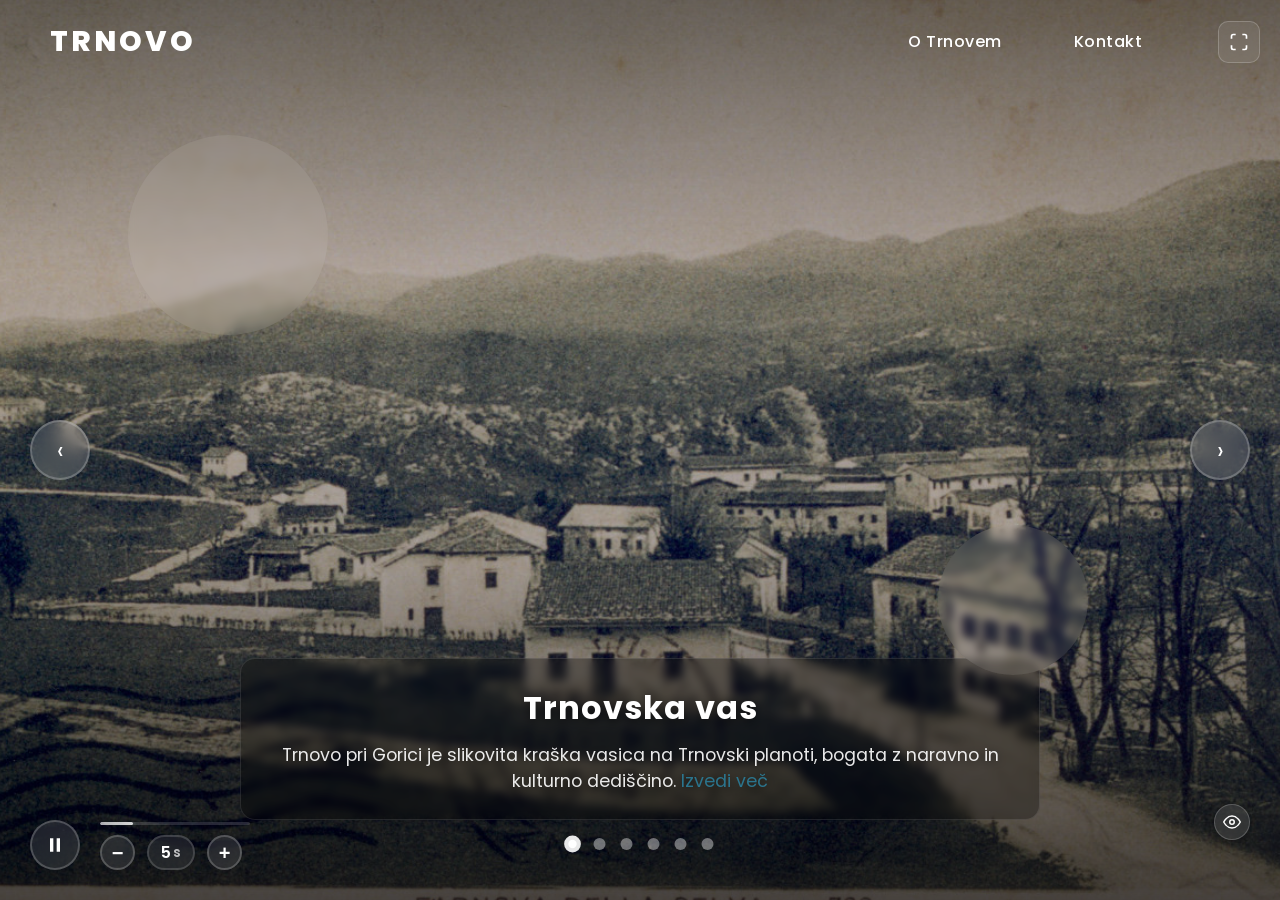
<file: Trnovo/index.html>
<!DOCTYPE html>
<html lang="en">
<head>
    <meta charset="UTF-8">
    <meta name="viewport" content="width=device-width, initial-scale=1.0">
    <title>Trnovo pri Gorici</title>
    <link rel="preconnect" href="https://fonts.googleapis.com">
    <link rel="preconnect" href="https://fonts.gstatic.com" crossorigin>
    <link href="https://fonts.googleapis.com/css2?family=Poppins:wght@300;400;500;600;700;800;900&display=swap" rel="stylesheet">
    <link rel="stylesheet" href="tooplate-living-parallax.css">
<!--

Tooplate 2150 Living Parallax

https://www.tooplate.com/view/2150-living-parallax

Free HTML CSS Template

-->
</head>
<body>
    <!-- UI Toggle Button - Always Visible -->
    <button class="ui-toggle-btn" id="uiToggleBtn" aria-label="Toggle UI Visibility">
        <svg viewBox="0 0 24 24" id="eyeIcon">
            <path d="M1 12s4-8 11-8 11 8 11 8-4 8-11 8-11-8-11-8z"/>
            <circle cx="12" cy="12" r="3"/>
        </svg>
    </button>

    <!-- Header -->
    <header class="ui-element">
        <div class="logo">Trnovo</div>
        <nav id="mainNav">
            <a onclick="openOverlay('about')">O Trnovem</a>
            <a onclick="openOverlay('contact')">Kontakt</a>
            <button class="fullscreen-btn" id="fullscreenBtn" aria-label="Toggle Fullscreen">
                <svg viewBox="0 0 24 24">
                    <path d="M8 3H5a2 2 0 0 0-2 2v3m18 0V5a2 2 0 0 0-2-2h-3m0 18h3a2 2 0 0 0 2-2v-3M3 16v3a2 2 0 0 0 2 2h3"/>
                </svg>
            </button>
        </nav>
        <div class="menu-toggle" id="menuToggle">
            <span></span>
            <span></span>
            <span></span>
        </div>
    </header>

    <!-- Slider -->
    <div class="slider-wrapper">
        <div class="slider-container" id="slider">
            <!-- Slide 1 -->
            <div class="slide active" data-index="0">
                <div class="parallax-layer background-layer">
                    <img src="images/trnovo1.jpg" alt="Trnovska vas">
                </div>
                <div class="image-info ui-element">
                    <h2>Trnovska vas</h2>
                    <p>Trnovo pri Gorici je slikovita kraška vasica na Trnovski planoti, bogata z naravno in kulturno dediščino.<a href="https://www.planota.si/index.php/sl/izletnistvo-in-posebna-dozivetja/trnovo/opis-kraja-trnovo" class="skozno" target="_blank"> Izvedi več</a></p>
                </div>
            </div>

            <!-- Slide 2 -->
            <div class="slide" data-index="1">
                <div class="parallax-layer background-layer">
                    <img src="images/skozno.jpg" alt="skozno">
                </div>
                <div class="image-info ui-element">
                    <h2>Skozno – kamnito "okno"</h2>
                    <p>Skozno je znamenita naravna kamnita premostitev na robu Trnovskega gozda. <a href="https://www.ozeljan.net/izlet-na-skozno/" class="skozno" target="_blank">Izvedi več</a></p>
                </div>
            </div>

            <!-- Slide 3 -->
            <div class="slide" data-index="2">
                <div class="parallax-layer background-layer">
                    <img src="images/kobilnik2.jpg" alt="NOB spomenik">
                </div>
                <div class="image-info ui-element">
                    <h2>Spomenik NOB Kobilnik – spomin in spoštovanje</h2>
                    <p>Spomenik NOB na Kobilniku ohranja spomin na padle borce in pomembne dogodke narodnoosvobodilnega boja na tem območju. <a href=https://www.planota.si/index.php/sl/izletnistvo-in-posebna-dozivetja/trnovo/spomenik-zrtvam-nob-na-banjski-in-trnovski-planoti class="skozno" target="_blank">Izvedi več</a></p>
                </div>
            </div>

            <!-- Slide 4 -->
            <div class="slide" data-index="3">
                <div class="parallax-layer background-layer">
                    <img src="images/furenga.webp" alt="furenga">
                </div>
                <div class="image-info ui-element">
                    <h2>Furenga – tradicionalni prevoz lesa</h2>
                    <p>Furenga prikazuje starodavni prevoz mlaja iz Trnovega v Novo Gorico s konjsko vprego. <a href=https://www.arhiv-novagorica.si/sl/podrocja/dogodki/furenga-v-novi-gorici/ class="skozno" target="_blank">Izvedi več</a></p>
                </div>
            </div>

            <!-- Slide 5 -->
            <div class="slide" data-index="4">
                <div class="parallax-layer background-layer">
                    <img src="images/decek1.jpeg" alt="decek miru">
                </div>
                <div class="image-info ui-element">
                    <h2>Deček miru</h2>
                    <p>Deček miru je prinašalec Ognja miru in ljubezni, ter kot tak pripoveduje o vrednotah slovenstva. <a href=ogenj_miru.html target="_blank" class="skozno"> Izvedite več</a></p>
                </div>
            </div>

            <!-- Slide 6 -->
            <div class="slide" data-index="5">
                <div class="parallax-layer background-layer">
                    <img src="images/ogenj1.jpg" alt="ogenj miru">
                </div>
                <div class="image-info ui-element">
                    <h2>Ogenj miru</h2>
                    <p>Ogenj miru na NOB spomeniku na Trnovem tiho opominja na žrtve in upanje.<a href=ogenj_miru.html target="_blank" class="skozno"> Izvedite več</a></p>
                </div>
            </div>

            <!-- Navigation -->
            <div class="nav-arrow prev ui-element">‹</div>
            <div class="nav-arrow next ui-element">›</div>

            <!-- Dots -->
            <div class="dots-container ui-element">
                <span class="dot active" data-slide="0"></span>
                <span class="dot" data-slide="1"></span>
                <span class="dot" data-slide="2"></span>
                <span class="dot" data-slide="3"></span>
                <span class="dot" data-slide="4"></span>
                <span class="dot" data-slide="5"></span>
            </div>
        </div>
    </div>

    <!-- Global Parallax Shapes -->
    <div class="parallax-shape shape-1 ui-element"></div>
    <div class="parallax-shape shape-2 ui-element"></div>

    <!-- Play/Pause Button -->
    <button class="play-pause-btn ui-element" id="playPauseBtn" aria-label="Play/Pause Slideshow">
        <svg viewBox="0 0 24 24">
            <path d="M6 4h4v16H6V4zm8 0h4v16h-4V4z"/>
        </svg>
    </button>

    <!-- Progress Bar -->
    <div class="progress-bar-container ui-element">
        <div class="progress-bar" id="progressBar"></div>
    </div>

    <!-- Duration Controls -->
    <div class="duration-controls ui-element">
        <button class="duration-btn" id="decreaseDuration" aria-label="Decrease Duration">−</button>
        <div class="duration-display" id="durationDisplay">5<span>s</span></div>
        <button class="duration-btn" id="increaseDuration" aria-label="Increase Duration">+</button>
    </div>

    <!-- About Overlay -->
    <div class="overlay" id="aboutOverlay">
        <div class="overlay-content">
            <button class="close-btn" onclick="closeOverlay('about')">×</button>
            <h2>Trnovo pri Gorici</h2>
            <p>Trnovo je kraško naselje v Mestni občini Nova Gorica. Nahaja se na regionalni cesti Nova Gorica – Lokve. Znano je po velikem spomeniku iz obdobja NOB. Spomenik, ki je delo arhitekta Eda Ravnikarja, se nahaja ob vznožju hriba Kobilnik, na vrhu katerega je tudi grobnica padlih. Na ploščah so vklesana imena več kot 3000 žrtev fašističnega nasilja iz občine Nova Gorica. Vas je bila med 2. svetovno vojno prizorišče hudih bojev med italijanskim in kasneje nemškim okupatorjem ter partizani IX. korpusa. Ljudje v vasi se večinoma vozijo na delo v Novo Gorico, nekaj je pravih kmetov.</p>
            <img src="images/zemljevid.png" id="slikaZemljevid" alt="lokacija trnovega">
        </div>
    </div>
    <!-- Contact Overlay -->
    <div class="overlay" id="contactOverlay">
        <div class="overlay-content">
            <button class="close-btn" onclick="closeOverlay('contact')">×</button>
            <h2>Kontaktirajte nas</h2>
            <p>Imate vprašanje? Z veseljem vas poslušamo. Izpolnite spodnji obrazec in vam bomo odgovorili čim hitreje.</p>
            
            <form class="contact-form" onsubmit="handleSubmit(event)">
                <label>Ime</label>
                <input type="text" name="name" placeholder="Ime in priimek" required>
                
                <label>Email</label>
                <input type="email" name="email" placeholder="your.email@example.com" required>
                
                <label>Zadeva</label>
                <input type="text" name="subject" placeholder="O čem je to?" required>
                
                <label>Sporočilo</label>
                <textarea name="message" placeholder="Povejte nam več" required></textarea>
                
                <button type="submit" class="submit-btn">Send Message</button>
            </form>
<script src="tooplate-living-scripts.js"></script>
</body>
</html>
</file>
<file: Trnovo/tooplate-living-parallax.css>
@charset "utf-8";
/* CSS Document 

Tooplate 2150 Living Parallax

https://www.tooplate.com/view/2150-living-parallax

*/

* {
	margin: 0;
	padding: 0;
	box-sizing: border-box;
}

/* CSS Variables */
:root {
	--slide-transition-duration: 0.3s;
}

body {
	font-family: 'Poppins', sans-serif;
	background: #000;
	overflow-x: hidden;
}
.skozno{
	text-decoration: none;
	color: rgb(43, 125, 153);
}
/* Header Styles */
header {
	position: fixed;
	top: 0;
	left: 0;
	width: 100%;
	z-index: 1000;
	background: rgba(0, 0, 0, 0);
	padding: 20px 20px 20px 50px;
	display: flex;
	justify-content: space-between;
	align-items: center;
	transition: all 0.3s ease;
}

.logo {
	font-size: 1.8rem;
	font-weight: 800;
	color: #fff;
	letter-spacing: 3px;
	text-transform: uppercase;
	transition: all 0.3s ease;
	user-select: none;
}

/* UI Toggle Button - Always Visible */
.ui-toggle-btn {
	position: fixed;
	bottom: 60px;
	/* Just above Tooplate attribution */
	right: 30px;
	width: 36px;
	height: 36px;
	background: rgba(255, 255, 255, 0.1);
	backdrop-filter: blur(10px);
	border: 1.5px solid rgba(255, 255, 255, 0.2);
	border-radius: 50%;
	cursor: pointer;
	display: flex;
	justify-content: center;
	align-items: center;
	transition: all 0.3s ease;
	z-index: 10001;
	/* Higher than header */
	box-shadow: 0 2px 10px rgba(0, 0, 0, 0.3);
}

.ui-toggle-btn:hover {
	background: rgba(255, 255, 255, 0.2);
	border-color: rgba(255, 255, 255, 0.3);
	transform: scale(1.1);
}

.ui-toggle-btn svg {
	width: 18px;
	height: 18px;
	stroke: #fff;
	stroke-width: 2;
	fill: none;
	transition: all 0.3s ease;
}

.ui-toggle-btn.ui-hidden {
	animation: pulse 2s infinite;
}

.ui-toggle-btn.ui-hidden svg {
	opacity: 0.5;
}

@keyframes pulse {

	0%,
	100% {
		transform: scale(1);
		box-shadow: 0 2px 10px rgba(0, 0, 0, 0.3);
	}

	50% {
		transform: scale(1.05);
		box-shadow: 0 2px 15px rgba(255, 255, 255, 0.2);
	}
}

/* Animation for UI toggle */
.ui-element {
	transition: opacity 0.3s ease, transform 0.3s ease;
}

.ui-element.hidden {
	opacity: 0;
	transform: translateY(-10px);
	pointer-events: none;
}

nav {
	display: flex;
	gap: 40px;
	align-items: center;
}

nav a {
	color: #fff;
	text-decoration: none;
	font-size: 1rem;
	font-weight: 500;
	position: relative;
	cursor: pointer;
	transition: all 0.3s ease;
	letter-spacing: 0.5px;
	padding: 8px 16px;
	border-radius: 8px;
}

nav a::before {
	content: '';
	position: absolute;
	top: 0;
	left: 0;
	width: 100%;
	height: 100%;
	background: rgba(255, 255, 255, 0.1);
	border-radius: 8px;
	transform: scale(0);
	transition: transform 0.3s ease;
	z-index: -1;
}

nav a:hover {
	color: #fff;
}

nav a:hover::before {
	transform: scale(1);
}

nav a::after {
	display: none;
}

/* Fullscreen Button */
.fullscreen-btn {
	width: 42px;
	height: 42px;
	background: rgba(255, 255, 255, 0.08);
	backdrop-filter: blur(10px);
	border: 1.5px solid rgba(255, 255, 255, 0.2);
	border-radius: 10px;
	cursor: pointer;
	display: flex;
	justify-content: center;
	align-items: center;
	transition: all 0.3s ease;
	margin-left: 20px;
	position: relative;
	flex-shrink: 0;
}

.fullscreen-btn:hover {
	background: rgba(255, 255, 255, 0.15);
	border-color: rgba(255, 255, 255, 0.4);
	transform: scale(1.08);
}

.fullscreen-btn svg {
	width: 20px;
	height: 20px;
	stroke: #fff;
	stroke-width: 2;
	fill: none;
	transition: transform 0.3s ease;
}

.fullscreen-btn.active {
	background: rgba(255, 255, 255, 0.2);
	border-color: rgba(255, 255, 255, 0.5);
}

.fullscreen-btn.active svg {
	transform: scale(0.85);
}

/* Play/Pause Button */
.play-pause-btn {
	position: fixed;
	bottom: 30px;
	left: 30px;
	width: 50px;
	height: 50px;
	background: rgba(255, 255, 255, 0.1);
	backdrop-filter: blur(10px);
	border: 2px solid rgba(255, 255, 255, 0.2);
	border-radius: 50%;
	cursor: pointer;
	z-index: 100;
	display: flex;
	justify-content: center;
	align-items: center;
	transition: all 0.3s ease;
}

.play-pause-btn:hover {
	background: rgba(255, 255, 255, 0.2);
	border-color: rgba(255, 255, 255, 0.3);
	transform: scale(1.08);
}

.play-pause-btn svg {
	width: 20px;
	height: 20px;
	fill: #fff;
	transition: all 0.3s ease;
}

.play-pause-btn.paused svg {
	transform: translateX(2px);
}

/* Progress Bar */
.progress-bar-container {
	position: fixed;
	bottom: 75px;
	left: 100px;
	width: 150px;
	height: 3px;
	background: rgba(255, 255, 255, 0.15);
	border-radius: 3px;
	overflow: hidden;
	z-index: 100;
	transition: opacity 0.3s ease;
}

.progress-bar {
	height: 100%;
	width: 0%;
	background: linear-gradient(90deg, rgba(255, 255, 255, 0.6), rgba(255, 255, 255, 0.8));
	border-radius: 3px;
	transition: width 0.1s linear;
	box-shadow: 0 0 10px rgba(255, 255, 255, 0.3);
}

.progress-bar.active {
	animation: none;
}

/* Duration Controls */
.duration-controls {
	position: fixed;
	bottom: 30px;
	left: 100px;
	display: flex;
	align-items: center;
	gap: 12px;
	z-index: 100;
}

.duration-btn {
	width: 35px;
	height: 35px;
	background: rgba(255, 255, 255, 0.1);
	backdrop-filter: blur(10px);
	border: 2px solid rgba(255, 255, 255, 0.2);
	border-radius: 50%;
	cursor: pointer;
	display: flex;
	justify-content: center;
	align-items: center;
	transition: all 0.3s ease;
	color: #fff;
	font-size: 20px;
	font-weight: 600;
	line-height: 1;
	user-select: none;
}

.duration-btn:hover {
	background: rgba(255, 255, 255, 0.2);
	border-color: rgba(255, 255, 255, 0.3);
	transform: scale(1.08);
}

.duration-btn:active {
	transform: scale(0.95);
}

.duration-display {
	min-width: 45px;
	height: 35px;
	background: rgba(255, 255, 255, 0.08);
	backdrop-filter: blur(10px);
	border: 2px solid rgba(255, 255, 255, 0.15);
	border-radius: 18px;
	display: flex;
	justify-content: center;
	align-items: center;
	color: #fff;
	font-size: 16px;
	font-weight: 600;
	padding: 0 12px;
	font-family: 'Poppins', sans-serif;
	user-select: none;
}

.duration-display span {
	font-size: 14px;
	opacity: 0.7;
	margin-left: 2px;
}

/* UI Elements Fade */
.ui-element {
	transition: opacity 0.5s ease, visibility 0.5s ease;
}

.ui-element.hidden {
	opacity: 0 !important;
	visibility: hidden;
}

/* Override animation when hidden */
.image-info.ui-element.hidden {
	animation: none !important;
}

/* Mobile Menu Toggle */
.menu-toggle {
	display: none;
	flex-direction: column;
	gap: 6px;
	cursor: pointer;
}

.menu-toggle span {
	width: 30px;
	height: 3px;
	background: #fff;
	transition: all 0.3s ease;
}

.menu-toggle.active span:nth-child(1) {
	transform: rotate(45deg) translate(8px, 8px);
}

.menu-toggle.active span:nth-child(2) {
	opacity: 0;
}

.menu-toggle.active span:nth-child(3) {
	transform: rotate(-45deg) translate(8px, -8px);
}

/* Slider Wrapper */
.slider-wrapper {
	position: relative;
	width: 100vw;
	height: 100vh;
	perspective: 1000px;
}

.slider-container {
	position: relative;
	width: 100%;
	height: 100%;
	overflow: hidden;
}

.slide {
	position: absolute;
	top: 0;
	left: 0;
	width: 100%;
	height: 100%;
	opacity: 0;
	transition: opacity var(--slide-transition-duration) ease-in-out;
	transform-style: preserve-3d;
}

.slide.active {
	opacity: 1;
	z-index: 2;
}

.slide.prev {
	opacity: 0.5;
	z-index: 1;
}

/* Parallax Layers */
.parallax-layer {
	position: absolute;
	width: 100%;
	height: 100%;
	transition: transform 0.8s cubic-bezier(0.25, 0.46, 0.45, 0.94);
}

.background-layer {
	z-index: 1;
}

.background-layer img {
	width: 110%;
	height: 110%;
	object-fit: cover;
	position: absolute;
	top: -5%;
	left: -5%;
	filter: brightness(0.7);
}

/* Image Info at Bottom */
.image-info {
	position: absolute;
	bottom: 80px;
	left: 50%;
	transform: translateX(-50%);
	z-index: 10;
	text-align: center;
	color: white;
	width: 90%;
	max-width: 800px;
	background: rgba(0, 0, 0, 0.3);
	backdrop-filter: blur(5px);
	padding: 25px 40px;
	border-radius: 15px;
	opacity: 0;
	animation: fadeInUp 1s ease-out 0.3s forwards;
	border: 1px solid rgba(255, 255, 255, 0.1);
}

.slide.active .image-info {
	animation: fadeInUp 1s ease-out 0.3s forwards;
}

@keyframes fadeInUp {
	0% {
		opacity: 0;
		transform: translate(-50%, 20px);
	}

	100% {
		opacity: 1;
		transform: translate(-50%, 0);
	}
}

.image-info h2 {
	font-size: 2rem;
	font-weight: 700;
	margin-bottom: 10px;
	text-shadow: 0 2px 10px rgba(0, 0, 0, 0.5);
	letter-spacing: 1px;
}

.image-info p {
	font-size: 1.1rem;
	font-weight: 400;
	text-shadow: 0 2px 10px rgba(0, 0, 0, 0.5);
	opacity: 0.9;
}

/* Decorative Shapes */
.parallax-shape {
	position: fixed;
	background: rgba(255, 255, 255, 0.08);
	backdrop-filter: blur(4px);
	border-radius: 50%;
	transition: all 0.8s cubic-bezier(0.34, 1.56, 0.64, 1);
	cursor: pointer;
	z-index: 500;
	pointer-events: auto;
}

.parallax-shape:hover {
	background: rgba(255, 255, 255, 0.12);
	transform: scale(1.1) !important;
}

.shape-1 {
	width: 200px;
	height: 200px;
	top: 15%;
	left: 10%;
}

.shape-2 {
	width: 150px;
	height: 150px;
	bottom: 25%;
	right: 15%;
	top: auto;
	left: auto;
}

/* Navigation Arrows */
.nav-arrow {
	position: absolute;
	top: 50%;
	transform: translateY(-50%);
	background: rgba(255, 255, 255, 0.15);
	backdrop-filter: blur(10px);
	border: 2px solid rgba(255, 255, 255, 0.2);
	color: white;
	width: 60px;
	height: 60px;
	border-radius: 50%;
	display: flex;
	justify-content: center;
	align-items: center;
	cursor: pointer;
	z-index: 100;
	transition: all 0.3s ease;
	font-size: 1.5rem;
}

.nav-arrow:hover {
	background: rgba(255, 255, 255, 0.3);
	transform: translateY(-50%) scale(1.1);
}

.nav-arrow.prev {
	left: 30px;
}

.nav-arrow.next {
	right: 30px;
}

/* Dots Navigation */
.dots-container {
	position: fixed;
	bottom: 50px;
	left: 50%;
	transform: translateX(-50%);
	display: flex;
	gap: 15px;
	z-index: 100;
}

.dot {
	width: 12px;
	height: 12px;
	border-radius: 50%;
	background: rgba(255, 255, 255, 0.4);
	cursor: pointer;
	transition: all 0.3s ease;
	position: relative;
}

.dot::after {
	content: '';
	position: absolute;
	top: 50%;
	left: 50%;
	transform: translate(-50%, -50%);
	width: 6px;
	height: 6px;
	border-radius: 50%;
	background: white;
	opacity: 0;
	transition: all 0.3s ease;
}

.dot.active {
	background: rgba(255, 255, 255, 0.9);
	transform: scale(1.4);
}

.dot.active::after {
	opacity: 1;
}

.dot:hover {
	background: rgba(255, 255, 255, 0.7);
}

/* Gradient Overlay */
.slide::before {
	content: '';
	position: absolute;
	top: 0;
	left: 0;
	width: 100%;
	height: 100%;
	background: linear-gradient(to bottom,
			rgba(0, 0, 0, 0.4) 0%,
			transparent 30%,
			transparent 60%,
			rgba(0, 0, 0, 0.6) 100%);
	z-index: 3;
	pointer-events: none;
}

/* Pop-up Overlay Sections */
.overlay {
	position: fixed;
	top: 0;
	left: 0;
	width: 100%;
	height: 100%;
	background: transparent;
	backdrop-filter: blur(15px);
	z-index: 2000;
	display: none;
	justify-content: center;
	align-items: center;
	opacity: 0;
	transition: opacity 0.4s ease;
}

.overlay.active {
	display: flex;
	animation: fadeIn 0.4s ease forwards;
}

@keyframes fadeIn {
	to {
		opacity: 1;
	}
}

.overlay-content {
	background: rgba(0, 0, 0, 0.5);
	backdrop-filter: blur(30px);
	padding: 60px;
	border-radius: 25px;
	max-width: 780px;
	width: 90%;
	max-height: 85vh;
	overflow-y: auto;
	position: relative;
	transform: scale(0.9);
	animation: scaleIn 0.4s cubic-bezier(0.34, 1.56, 0.64, 1) forwards;
	box-shadow: 0 25px 80px rgba(0, 0, 0, 0.6),
		0 0 0 1px rgba(255, 255, 255, 0.15);
	border: 1px solid rgba(255, 255, 255, 0.15);
}

.overlay-content::before {
	content: '';
	position: absolute;
	top: 0;
	left: 0;
	right: 0;
	height: 150px;
	background: linear-gradient(180deg, rgba(255, 255, 255, 0.05) 0%, transparent 100%);
	border-radius: 25px 25px 0 0;
	pointer-events: none;
}

.overlay-content::after {
	content: '';
	position: absolute;
	bottom: 0;
	left: 0;
	right: 0;
	height: 100px;
	background: linear-gradient(0deg, rgba(0, 0, 0, 0.5) 0%, transparent 100%);
	border-radius: 0 0 25px 25px;
	pointer-events: none;
	opacity: 0;
	transition: opacity 0.3s ease;
}

.overlay-content.has-scroll::after {
	opacity: 1;
}

@keyframes scaleIn {
	to {
		transform: scale(1);
	}
}

.overlay-content h2 {
	color: #fff;
	font-size: 2.8rem;
	margin-bottom: 35px;
	font-weight: 400;
	position: relative;
	padding-bottom: 20px;
	letter-spacing: -0.5px;
}

.overlay-content h2::after {
	content: '';
	position: absolute;
	bottom: 0;
	left: 0;
	width: 80px;
	height: 2px;
	background: linear-gradient(90deg, rgba(255, 255, 255, 0.6) 0%, transparent 100%);
	border-radius: 2px;
}

.overlay-content p,
.overlay-content label {
	color: #e8e8e8;
	font-size: 1.1rem;
	line-height: 1.9;
	margin-bottom: 22px;
	font-weight: 400;
}

.overlay-content p {
	position: relative;
	padding-left: 20px;
}

.overlay-content p::before {
	content: '';
	position: absolute;
	left: 0;
	top: 12px;
	width: 4px;
	height: 4px;
	background: rgba(255, 255, 255, 0.5);
	border-radius: 50%;
}

.overlay-content strong {
	color: #fff;
	font-weight: 700;
}

.overlay-content a {
	color: #fff;
	text-decoration: underline;
	text-decoration-color: rgba(255, 255, 255, 0.4);
	text-underline-offset: 3px;
	transition: all 0.3s ease;
}

.overlay-content a:hover {
	color: #fff;
	text-decoration-color: rgba(255, 255, 255, 0.9);
	text-shadow: 0 0 8px rgba(255, 255, 255, 0.3);
}

/* Custom Scrollbar */
.overlay-content::-webkit-scrollbar {
	width: 10px;
}

.overlay-content::-webkit-scrollbar-track {
	background: rgba(255, 255, 255, 0.02);
	border-radius: 10px;
	margin: 10px 0;
}

.overlay-content::-webkit-scrollbar-thumb {
	background: linear-gradient(180deg, rgba(255, 255, 255, 0.2) 0%, rgba(255, 255, 255, 0.1) 100%);
	border-radius: 10px;
	border: 2px solid transparent;
	background-clip: padding-box;
	transition: all 0.3s ease;
}

.overlay-content::-webkit-scrollbar-thumb:hover {
	background: linear-gradient(180deg, rgba(255, 255, 255, 0.35) 0%, rgba(255, 255, 255, 0.25) 100%);
	background-clip: padding-box;
}

/* Firefox Custom Scrollbar */
.overlay-content {
	scrollbar-width: thin;
	scrollbar-color: rgba(255, 255, 255, 0.2) rgba(255, 255, 255, 0.02);
}

.close-btn {
	position: absolute;
	top: 25px;
	right: 25px;
	background: rgba(255, 255, 255, 0.12);
	backdrop-filter: blur(10px);
	border: 1px solid rgba(255, 255, 255, 0.2);
	color: #fff;
	width: 45px;
	height: 45px;
	border-radius: 50%;
	cursor: pointer;
	font-size: 1.5rem;
	transition: all 0.3s ease;
	display: flex;
	justify-content: center;
	align-items: center;
	z-index: 10;
}

.close-btn:hover {
	background: rgba(255, 255, 255, 0.2);
	transform: rotate(90deg) scale(1.1);
	border-color: rgba(255, 255, 255, 0.3);
}

/* Testimonial Cards */
.testimonial-card {
	background: linear-gradient(135deg, rgba(255, 255, 255, 0.12) 0%, rgba(255, 255, 255, 0.06) 100%);
	padding: 35px;
	border-radius: 18px;
	margin-bottom: 30px;
	border-left: 4px solid rgba(255, 255, 255, 0.6);
	position: relative;
	overflow: hidden;
	transition: all 0.4s ease;
	box-shadow: 0 8px 32px rgba(0, 0, 0, 0.3);
}

.testimonial-card::before {
	content: '"';
	position: absolute;
	top: -10px;
	left: 20px;
	font-size: 120px;
	color: rgba(255, 255, 255, 0.05);
	font-family: Georgia, serif;
	line-height: 1;
	pointer-events: none;
}

.testimonial-card:hover {
	transform: translateY(-5px);
	background: linear-gradient(135deg, rgba(255, 255, 255, 0.18) 0%, rgba(255, 255, 255, 0.1) 100%);
	box-shadow: 0 12px 48px rgba(0, 0, 0, 0.4);
	border-left-color: #fff;
}

.testimonial-card p {
	font-style: italic;
	margin-bottom: 18px;
	color: #f0f0f0;
	position: relative;
	z-index: 1;
	font-size: 1.05rem;
	font-weight: 400;
}

.testimonial-card p::before {
	display: none;
}

.testimonial-card .author {
	color: rgba(255, 255, 255, 0.85);
	font-size: 0.95rem;
	font-style: normal;
	margin: 0;
	font-weight: 600;
	letter-spacing: 0.5px;
}

.testimonial-card .author::before {
	content: '— ';

	color: rgba(255, 255, 255, 0.6);
}

/* Contact Form */
.contact-form {
	margin-top: 30px;
}

.contact-form label {
	display: block;
	color: rgba(255, 255, 255, 0.9);
	font-size: 0.95rem;
	font-weight: 600;
	margin-bottom: 10px;
	letter-spacing: 0.5px;
	text-transform: uppercase;
	font-size: 0.85rem;
}

.contact-form label::before {
	display: none;
}

.contact-form input,
.contact-form textarea {
	width: 100%;
	padding: 16px 20px;
	margin-bottom: 25px;
	background: rgba(255, 255, 255, 0.08);
	border: 2px solid rgba(255, 255, 255, 0.15);
	border-radius: 12px;
	color: #fff;
	font-size: 1rem;
	font-family: 'Poppins', sans-serif;
	transition: all 0.3s ease;
}

.contact-form input:focus,
.contact-form textarea:focus {
	outline: none;
	border-color: rgba(255, 255, 255, 0.5);
	background: rgba(255, 255, 255, 0.12);
	transform: translateY(-2px);
	box-shadow: 0 8px 24px rgba(0, 0, 0, 0.3);
}

.contact-form input::placeholder,
.contact-form textarea::placeholder {
	color: rgba(255, 255, 255, 0.4);
}

.contact-form textarea {
	min-height: 160px;
	resize: vertical;
}

.submit-btn {
	background: linear-gradient(135deg, #fff 0%, #f0f0f0 100%);
	color: #000;
	border: none;
	padding: 16px 45px;
	border-radius: 12px;
	font-size: 1.05rem;
	font-weight: 600;
	cursor: pointer;
	transition: all 0.3s ease;
	text-transform: uppercase;
	letter-spacing: 1.5px;
	box-shadow: 0 8px 24px rgba(255, 255, 255, 0.15);
}

.submit-btn:hover {
	background: linear-gradient(135deg, #f0f0f0 0%, #e0e0e0 100%);
	transform: translateY(-3px);
	box-shadow: 0 12px 32px rgba(255, 255, 255, 0.25);
}

.submit-btn:active {
	transform: translateY(-1px);
}

/* Scroll Indicator */
.scroll-indicator {
	position: absolute;
	bottom: 20px;
	left: 50%;
	transform: translateX(-50%);
	color: rgba(255, 255, 255, 0.6);
	font-size: 0.85rem;
	font-weight: 500;
	letter-spacing: 1px;
	display: flex;
	align-items: center;
	gap: 8px;
	opacity: 0;
	transition: opacity 0.3s ease;
	pointer-events: none;
}

.scroll-indicator.show {
	opacity: 1;
}

.scroll-indicator::after {
	content: '↓';
	animation: scrollBounce 2s ease-in-out infinite;
}

/* Overlay Images */
.overlay-image {
	width: 100%;
	max-width: 800px;
	height: auto;
	border-radius: 12px;
	margin: 30px auto 20px;
	display: block;
	opacity: 0.9;
	transition: opacity 0.3s ease;
}

.overlay-image:hover {
	opacity: 1;
}

.map-image {
	margin-top: 20px;
}

/* Contact Address */
.contact-address {
	margin-top: 40px;
	padding: 25px;
	background: rgba(255, 255, 255, 0.05);
	border-radius: 12px;
	border: 1px solid rgba(255, 255, 255, 0.1);
}

.contact-address h3 {
	color: #fff;
	font-size: 1.4rem;
	font-weight: 500;
	margin-bottom: 15px;
	letter-spacing: 0.5px;
}

.contact-address p {
	color: #e8e8e8;
	line-height: 1.8;
}

.contact-address a {
	color: #fff;
	text-decoration: none;
	transition: opacity 0.3s ease;
}

.contact-address a:hover {
	opacity: 0.7;
}

/* Map Container */
.map-container {
	width: 100%;
	max-width: 800px;
	margin: 30px auto 20px;
}

.overlay-map {
	transition: opacity 0.3s ease;
}

.overlay-map:hover {
	opacity: 1 !important;
}

#slikaZemljevid{
	border-radius: 12px;
	margin: auto;
	display: block;
}

@keyframes scrollBounce {

	0%,
	100% {
		transform: translateY(0);
	}

	50% {
		transform: translateY(5px);
	}
}

/* Footer */
footer {
	position: fixed;
	bottom: 0;
	right: 0;
	padding: 15px 30px;
	z-index: 50;
	text-align: right;
}

footer p {
	color: rgba(255, 255, 255, 0.6);
	font-size: 0.9rem;
}

footer a {
	color: rgba(255, 255, 255, 0.8);
	text-decoration: none;
	transition: color 0.3s ease;
	margin: 0 3px;
}

footer a:hover {
	color: #fff;
}

/* Responsive Design */
@media (max-width: 968px) {
	header {
		padding: 20px 30px;
	}

	.logo {
		font-size: 1.5rem;
	}

	nav {
		gap: 25px;
	}

	nav a {
		font-size: 0.95rem;
	}

	.image-info h2 {
		font-size: 1.6rem;
	}

	.image-info p {
		font-size: 1rem;
	}

	.overlay-content {
		padding: 40px 30px;
	}

	.overlay-content h2 {
		font-size: 2.2rem;
	}

	.testimonial-card {
		padding: 28px;
	}

	.contact-form input,
	.contact-form textarea {
		padding: 14px 18px;
	}
}

@media (max-width: 768px) {
	header {
		padding: 15px 20px;
	}

	.logo {
		font-size: 1.3rem;
	}

	nav {
		position: fixed;
		top: 70px;
		left: 0;
		width: 100%;
		background: rgba(0, 0, 0, 0.5);
		flex-direction: column;
		gap: 0;
		padding: 20px 0;
		transform: translateY(-100%);
		opacity: 0;
		transition: all 0.3s ease;
		pointer-events: none;
	}

	nav.active {
		transform: translateY(0);
		opacity: 1;
		pointer-events: all;
	}

	nav a {
		padding: 18px 30px;
		width: 100%;
		text-align: center;
		font-size: 1.1rem;
		border-radius: 0;
		transition: all 0.3s ease;
	}

	nav a:hover,
	nav a:active {
		background: rgba(255, 255, 255, 0.08);
	}

	nav a::before {
		border-radius: 0;
	}

	.fullscreen-btn {
		width: 42px;
		height: 42px;
		margin: 15px auto 10px;
		border-radius: 10px;
	}

	.fullscreen-btn::before {
		display: none;
	}

	.fullscreen-btn svg {
		width: 20px;
		height: 20px;
	}

	.menu-toggle {
		display: flex;
	}

	.image-info {
		bottom: 70px;
		padding: 20px 25px;
	}

	.image-info h2 {
		font-size: 1.4rem;
		margin-bottom: 8px;
	}

	.image-info p {
		font-size: 0.95rem;
	}

	.nav-arrow {
		width: 50px;
		height: 50px;
		font-size: 1.2rem;
	}

	.nav-arrow.prev {
		left: 15px;
	}

	.nav-arrow.next {
		right: 15px;
	}

	.parallax-shape {
		width: 120px;
		height: 120px;
	}

	.shape-2 {
		width: 90px;
		height: 90px;
	}

	.ui-toggle-btn {
		bottom: 55px;
		right: 20px;
		width: 32px;
		height: 32px;
	}

	.ui-toggle-btn svg {
		width: 16px;
		height: 16px;
	}

	.play-pause-btn {
		bottom: 20px;
		left: 20px;
		width: 45px;
		height: 45px;
	}

	.play-pause-btn svg {
		width: 18px;
		height: 18px;
	}

	.progress-ring {
		width: 51px;
		height: 51px;
	}

	.duration-controls {
		bottom: 20px;
		left: 80px;
		gap: 8px;
	}

	.duration-btn {
		width: 32px;
		height: 32px;
		font-size: 18px;
	}

	.duration-display {
		min-width: 40px;
		height: 32px;
		font-size: 14px;
		padding: 0 10px;
	}

	.overlay-content {
		padding: 40px 25px;
		width: 95%;
		border-radius: 20px;
	}

	.overlay-content h2 {
		font-size: 2rem;
		margin-bottom: 25px;
	}

	.overlay-content p {
		font-size: 1rem;
	}

	.testimonial-card {
		padding: 25px;
		margin-bottom: 25px;
	}

	.testimonial-card::before {
		font-size: 80px;
	}

	.contact-form input,
	.contact-form textarea {
		padding: 14px 16px;
		margin-bottom: 20px;
	}

	.submit-btn {
		padding: 14px 35px;
		font-size: 1rem;
	}

	footer {
		padding: 10px 15px;
	}

	footer p {
		font-size: 0.75rem;
		line-height: 1.5;
	}
}

@media (max-width: 480px) {
	.logo {
		font-size: 1.1rem;
		letter-spacing: 1px;
	}

	.image-info {
		bottom: 60px;
		padding: 15px 20px;
	}

	.image-info h2 {
		font-size: 1.2rem;
	}

	.image-info p {
		font-size: 0.85rem;
	}

	.dots-container {
		bottom: 40px;
		gap: 12px;
	}

	.overlay-image {
		margin: 20px auto 15px;
		border-radius: 8px;
	}

	.contact-address {
		margin-top: 30px;
		padding: 20px;
	}

	.contact-address h3 {
		font-size: 1.2rem;
	}

	.map-container {
		margin: 20px auto 15px;
	}

	.overlay-map {
		height: 250px;
	}

	.dot {
		width: 10px;
		height: 10px;
	}

	.overlay-content {
		padding: 30px 20px;
	}

	.overlay-content h2 {
		font-size: 1.6rem;
		margin-bottom: 20px;
	}

	.overlay-content p {
		font-size: 0.95rem;
		padding-left: 15px;
	}

	.testimonial-card {
		padding: 20px;
		margin-bottom: 20px;
	}

	.testimonial-card::before {
		font-size: 60px;
		left: 10px;
	}

	.contact-form label {
		font-size: 0.8rem;
	}

	.contact-form input,
	.contact-form textarea {
		padding: 12px 15px;
		font-size: 0.95rem;
	}

	.submit-btn {
		padding: 13px 30px;
		font-size: 0.95rem;
	}
}
</file>
